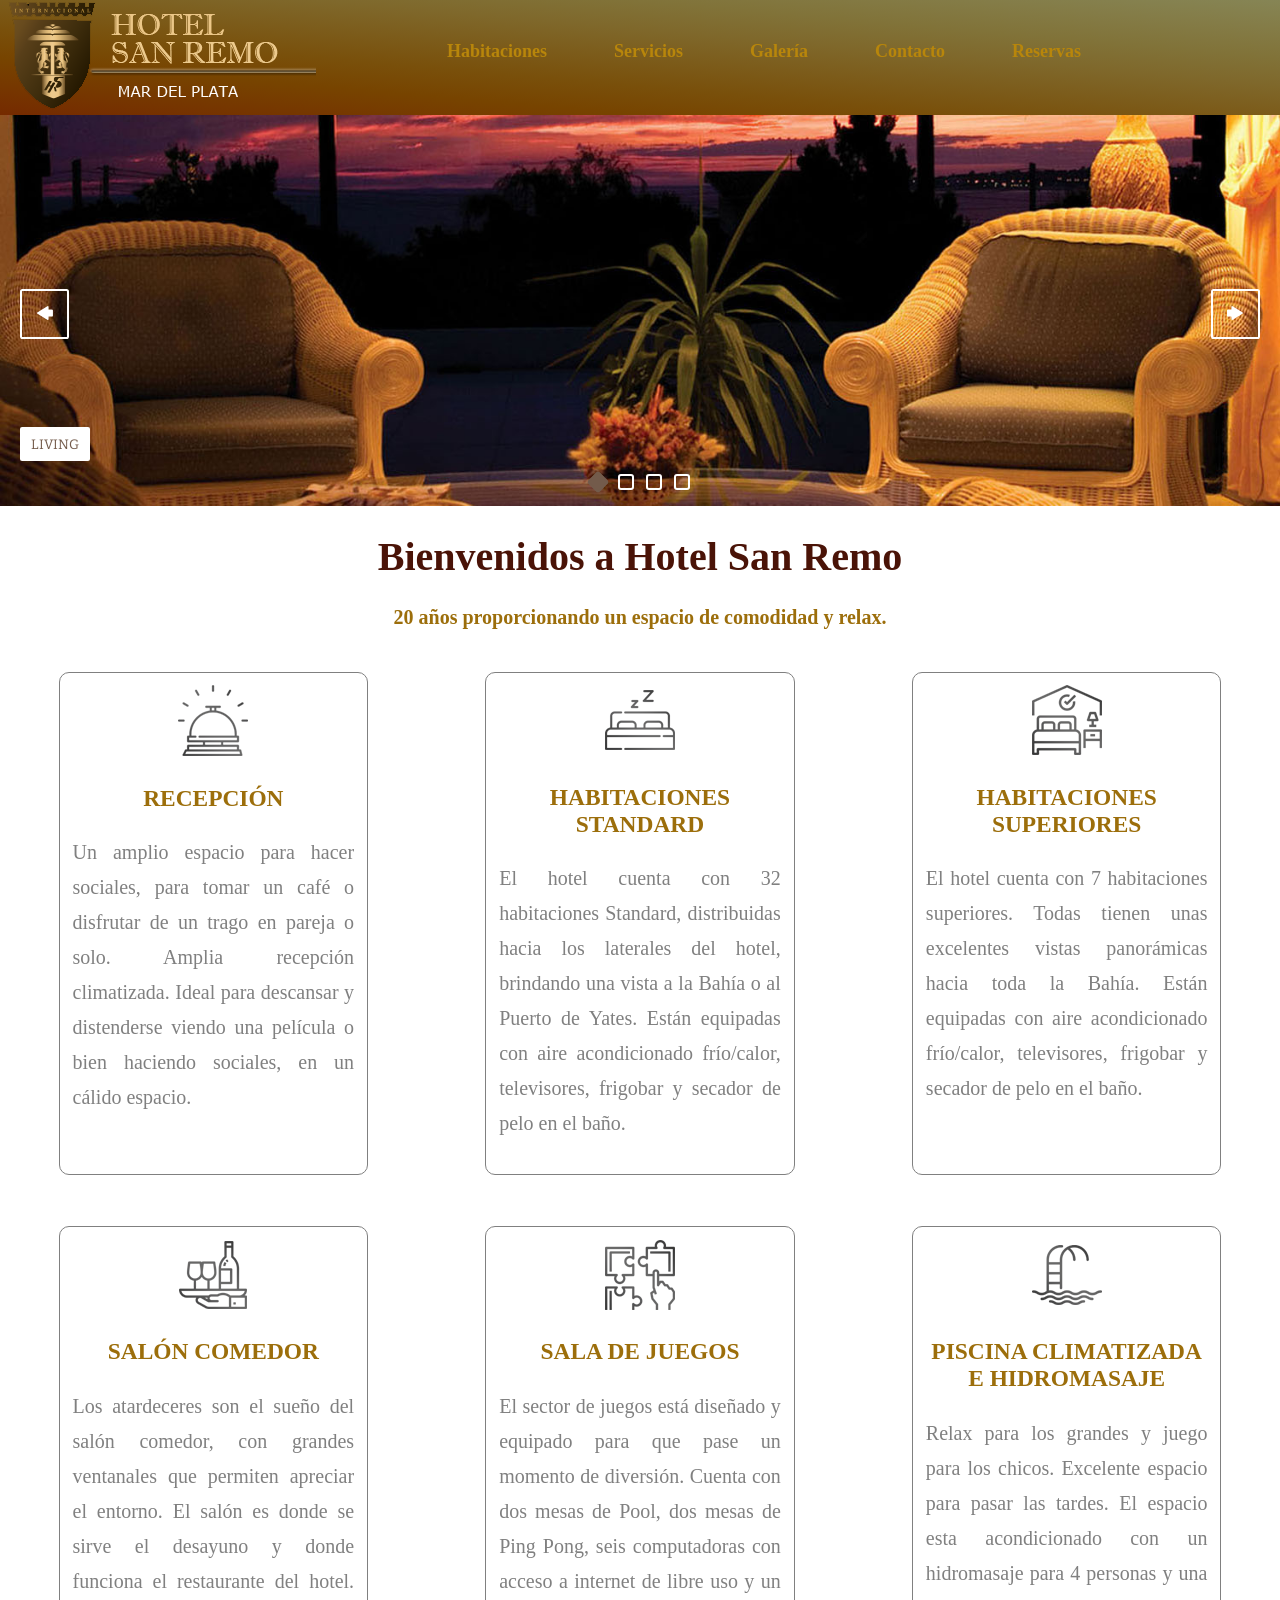
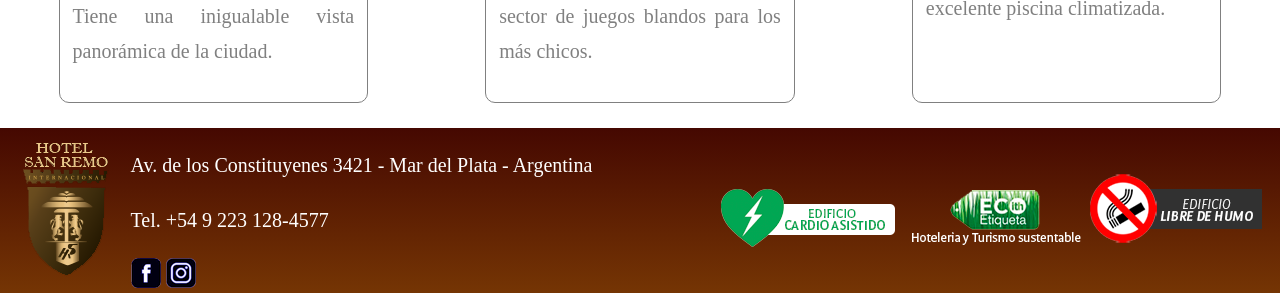
<file: index.html>
<!DOCTYPE html>
<html>
 <head>
  <title>Hotel San Remo</title>
  <meta charset="utf-8">
  <meta name="viewport" content="user-scalable=no, width=device-width, initial-scale=1">
  <!-- Start WOWSlider.com HEAD section -->
<link rel="stylesheet" type="text/css" href="engine1/style.css" />
<script type="text/javascript" src="engine1/jquery.js"></script>
<!-- End WOWSlider.com HEAD section -->

   <link rel="icon" type="image/png" href="./imagenes/logo_fav.png">
  <link href="estilos.css" rel="stylesheet" type="text/css">
 </head>
 <body>
     <header>
	<div class="logo">
	  <a href="index.html">
	  <img src="imagenes/logo.png" alt="Logo"></a>
	</div>
      <nav>
	    <a href="habs.html" title="Inicio">Habitaciones</a>
		<a href="#" title="Servicios">Servicios</a>	
		<a href="galeria.html" title="galeria">Galería</a>
		<a href="#" title="Contacto">Contacto</a>
		<a href="#" title="Contacto">Reservas</a>
	   </nav>
	 </header>
	 <main>
	     
		 <!-- Start WOWSlider.com BODY section -->
<div id="wowslider-container1">
<div class="ws_images"><ul>
		<li><img src="data1/images/3.jpg" alt="Living" title="Living" id="wows1_0"/></li>
		<li><img src="data1/images/1.jpg" alt="Atardecer " title="Atardecer " id="wows1_1"/></li>
		<li><a href="http://wowslider.net"><img src="data1/images/2.jpg" alt="html slideshow" title="Surf" id="wows1_2"/></a></li>
		<li><img src="data1/images/4.jpg" alt="Playa " title="Playa " id="wows1_3"/></li>
	</ul></div>
	<div class="ws_bullets"><div>
		<a href="#" title="Living"><span><img src="data1/tooltips/3.jpg" alt="Living"/>1</span></a>
		<a href="#" title="Atardecer "><span><img src="data1/tooltips/1.jpg" alt="Atardecer "/>2</span></a>
		<a href="#" title="Surf"><span><img src="data1/tooltips/2.jpg" alt="Surf"/>3</span></a>
		<a href="#" title="Playa "><span><img src="data1/tooltips/4.jpg" alt="Playa "/>4</span></a>
	</div></div><div class="ws_script" style="position:absolute;left:-99%"><a href="http://wowslider.net">css slideshow</a> by WOWSlider.com v9.0</div>
<div class="ws_shadow"></div>
</div>	
<script type="text/javascript" src="engine1/wowslider.js"></script>
<script type="text/javascript" src="engine1/script.js"></script>
<!-- End WOWSlider.com BODY section -->

		 
		<h1>Bienvenidos a Hotel San Remo</h1>
			<h2>20 años proporcionando un espacio de comodidad y relax.</h2>
		<div class="father">
		<div class="recepcion">
			<img src="imagenes/iconos/recepcion.png" alt="Recepcion">
		<h3>RECEPCIÓN</h3>
			<p>Un amplio espacio para hacer sociales, para tomar un café o disfrutar de un trago en pareja o solo. Amplia recepción climatizada. Ideal para descansar y distenderse viendo una película o bien haciendo sociales, en un cálido espacio.</p>
	     </div>
		 <div class="standard">
		 <img src="imagenes/iconos/hab_std.png" alt="Standard">
		 <h3>HABITACIONES STANDARD</h3>
			<p>El hotel cuenta con 32 habitaciones Standard, distribuidas hacia los laterales del hotel, brindando una vista a la Bahía o al Puerto de Yates. 	Están equipadas con aire acondicionado frío/calor, televisores, frigobar y secador de pelo en el baño.</p>
	     </div>
		 <div class="habitacion2">
		 <img src="imagenes/iconos/hab_sup.png" alt="Superior">
		 <h3>HABITACIONES SUPERIORES</h3>
			<p>El hotel cuenta con 7 habitaciones superiores. Todas tienen unas excelentes vistas panorámicas hacia toda la Bahía. Están equipadas con aire acondicionado frío/calor, televisores, frigobar y secador de pelo en el baño.</p>
		</div>
		<div class="salon">
		<img src="imagenes/iconos/salon.png" alt="Salon">
		 <h3>SALÓN COMEDOR</h3>
			<p>Los atardeceres son el sueño del salón comedor, con grandes ventanales que permiten apreciar el entorno. El salón es donde se sirve el desayuno y donde funciona el restaurante del hotel. Tiene una inigualable vista panorámica de la ciudad.</p>
		</div>
		<div class="sala">
		<img src="imagenes/iconos/juegos.png" alt="Sala">
		 <h3>SALA DE JUEGOS</h3>
			<p>El sector de juegos está diseñado y equipado para que pase un momento de diversión. Cuenta con dos mesas de Pool, dos mesas de Ping Pong, seis computadoras con acceso a internet de libre uso y un sector de juegos blandos para los más chicos.</p>
		</div>
		<div class="piscina">
		<img src="imagenes/iconos/piscina.png" alt="Piscina">
		 <h3>PISCINA CLIMATIZADA E HIDROMASAJE</h3>
			<p>Relax para los grandes y juego para los chicos. Excelente espacio para pasar las tardes. El espacio esta acondicionado con un hidromasaje para 4 personas y una excelente piscina climatizada.</p>
       </div>
	   </div>
     </main>
     <footer>
	 <div class="logo">
	   <img src="imagenes/logo_footer.png" alt="Logo">
	 </div>
	 <div class="contacto">
	   <p>Av. de los Constituyenes 3421 - Mar del Plata - Argentina</p>
       <p>Tel. +54 9 223 128-4577</p>
        <img src="imagenes/iconos/facebook.png" alt="Facebook">
		<img src="imagenes/iconos/instagram.png" alt="Instagram">
	</div>
	<div class="img">
	    <img src="imagenes/iconos/cardio.png" alt="Cardio">
		<img src="imagenes/iconos/eco.png" alt="Eco">
        <img src="imagenes/iconos/libre.png" alt="Libre">
	</div>
	 </footer>
 </body>
 </html>
</file>
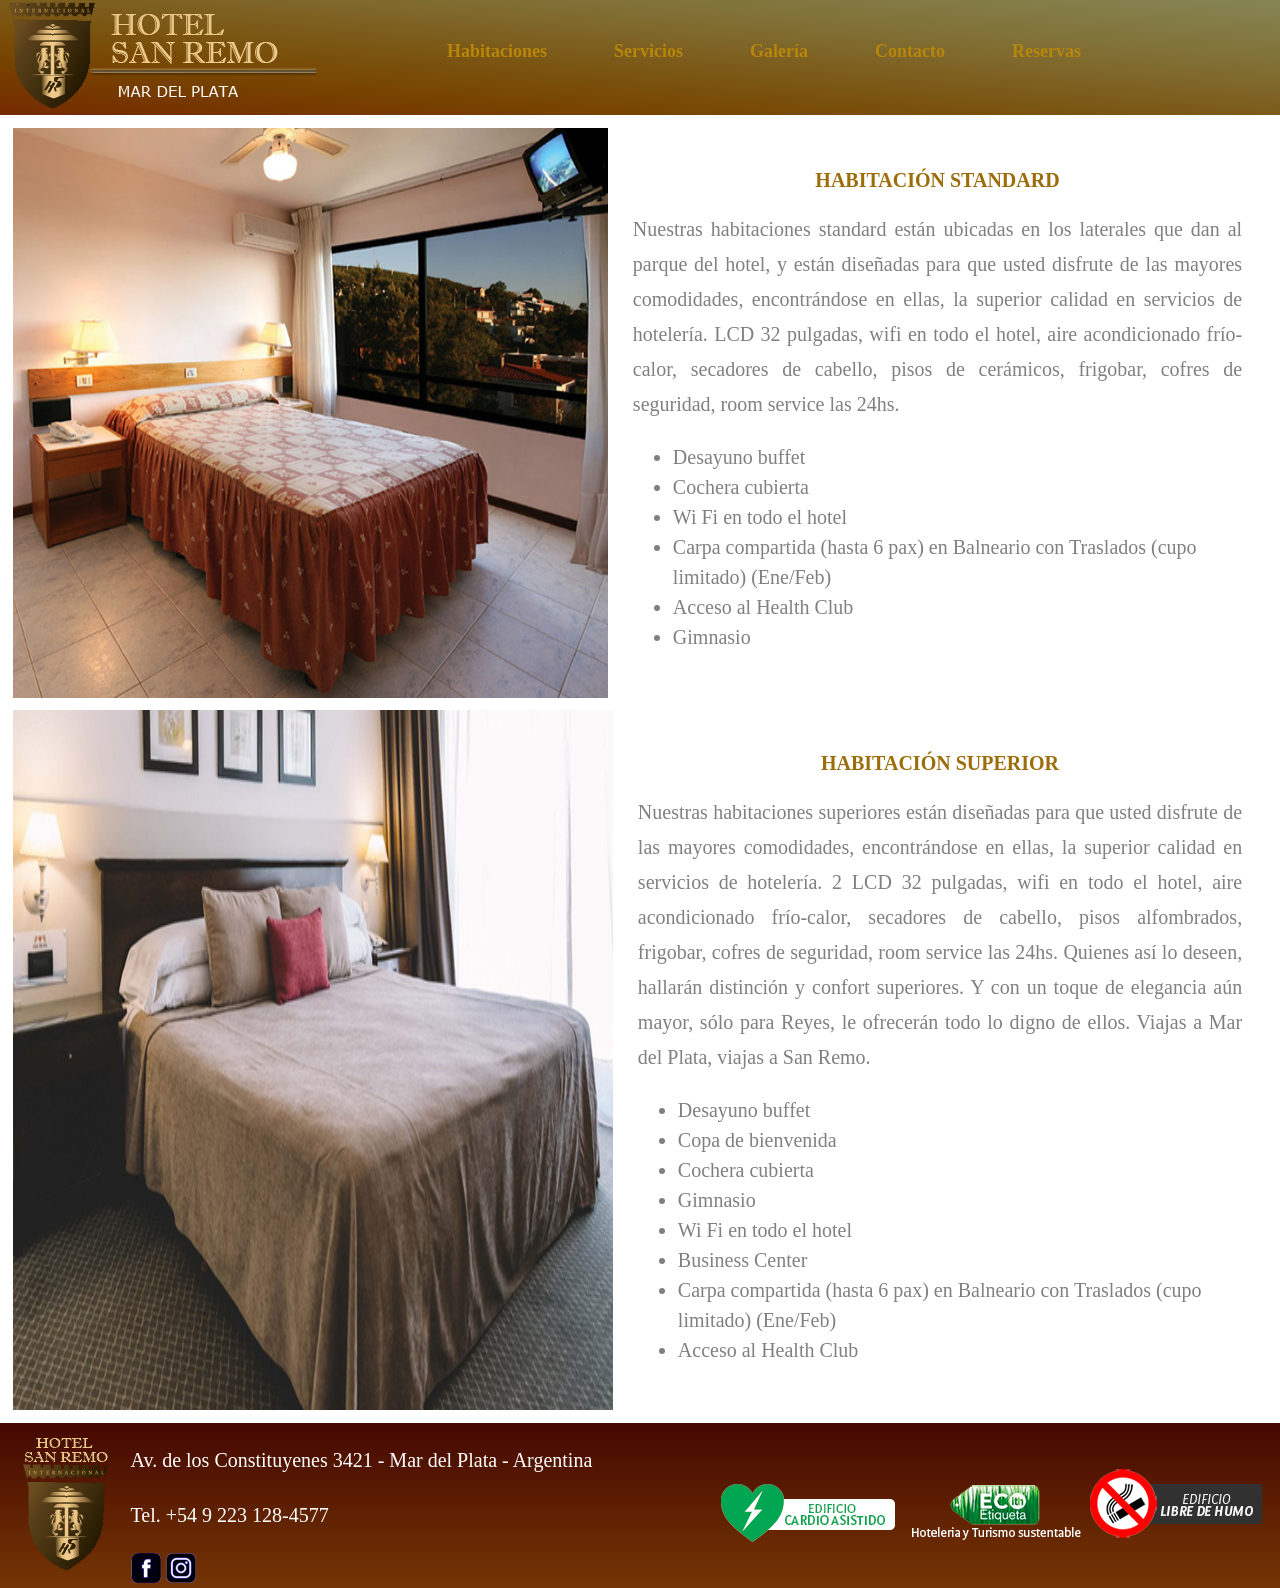
<file: habs.html>
<!DOCTYPE html>
<html>
 <head>
  <title>Hotel San Remo</title>
  <meta charset="utf-8">
  <meta name="viewport" content="user-scalable=no, width=device-width, initial-scale=1">
  <link href="estilos.css" rel="stylesheet" type="text/css">
    <link rel="icon" type="image/png" href="./imagenes/logo_fav.png">
 </head>
 <body>
     <header>
	<div class="logo">
	<a href="index.html">
	  <img src="imagenes/logo.png" alt="Logo"></a>
	</div>

      <nav>
	    <a href="habs.html" title="Inicio">Habitaciones</a>
		<a href="#" title="Servicios">Servicios</a>
		<a href="galeria.html" title="galeria">Galería</a>
		<a href="#" title="Contacto">Contacto</a>
		<a href="#" title="Contacto">Reservas</a>
	   </nav>
	 </header>
	 <main>
	
	<div class="standard2">
	  <img src="imagenes/habitaciones/standard.jpg" alt="standard">
	  <div class="text">
	 <h2>HABITACIÓN STANDARD</h2>
		<p>Nuestras habitaciones standard están ubicadas en los laterales que dan al parque del hotel, y están diseñadas para que usted disfrute de las mayores comodidades, encontrándose en ellas, la superior calidad en servicios de hotelería. 
     LCD 32 pulgadas, wifi en todo el hotel, aire acondicionado frío-calor, secadores de cabello, pisos de cerámicos, frigobar, cofres de seguridad, 
     room service las 24hs.</p>
   <ul>
	<li>Desayuno buffet</li>
	<li>Cochera cubierta</li>
	<li>Wi Fi en todo el hotel</li>
	<li>Carpa compartida (hasta 6 pax) en Balneario con Traslados (cupo limitado) (Ene/Feb)</li>
	<li>Acceso al Health Club</li> 
	<li>Gimnasio</li>
   </ul>
		</div>
	</div>
	 
	 <div class="superior">
	  <img src="imagenes/habitaciones/superior.jpg" alt="superior">
	  <div class="text1">
	<h2>HABITACIÓN SUPERIOR</h2>
		<p>Nuestras habitaciones superiores están diseñadas para que usted disfrute de las mayores comodidades, encontrándose en ellas, la superior calidad en servicios de hotelería. 2 LCD 32 pulgadas, wifi en todo el hotel, aire acondicionado frío-calor, secadores de cabello, pisos alfombrados, frigobar, cofres de seguridad, room service las 24hs. Quienes así lo deseen, hallarán distinción y confort superiores. Y con un toque de elegancia aún mayor, sólo para Reyes, le ofrecerán todo lo digno de ellos. Viajas a Mar del Plata, viajas a San Remo.</p>
		<ul>
			<li>Desayuno buffet</li>
			<li>Copa de bienvenida</li>
			<li>Cochera cubierta</li>
			<li>Gimnasio</li>
			<li>Wi Fi en todo el hotel</li>
			<li>Business Center</li>
			<li>Carpa compartida (hasta 6 pax) en Balneario con Traslados (cupo limitado) (Ene/Feb)</li>
			<li>Acceso al Health Club</li> 
		</ul>
		</div>
	  </div>
	 </main>
	 
	 <footer>
	 <div class="logo">
	   <img src="imagenes/logo_footer.png" alt="Logo">
	 </div>
	 <div class="contacto">
	   <p>Av. de los Constituyenes 3421 - Mar del Plata - Argentina</p>
       <p>Tel. +54 9 223 128-4577</p>
        <img src="imagenes/iconos/facebook.png" alt="Facebook">
		<img src="imagenes/iconos/instagram.png" alt="Instagram">
	</div>
	<div class="img">
	    <img src="imagenes/iconos/cardio.png" alt="Cardio">
		<img src="imagenes/iconos/eco.png" alt="Eco">
        <img src="imagenes/iconos/libre.png" alt="Libre">
	</div>
	 </footer>
</body>
</html>
</file>
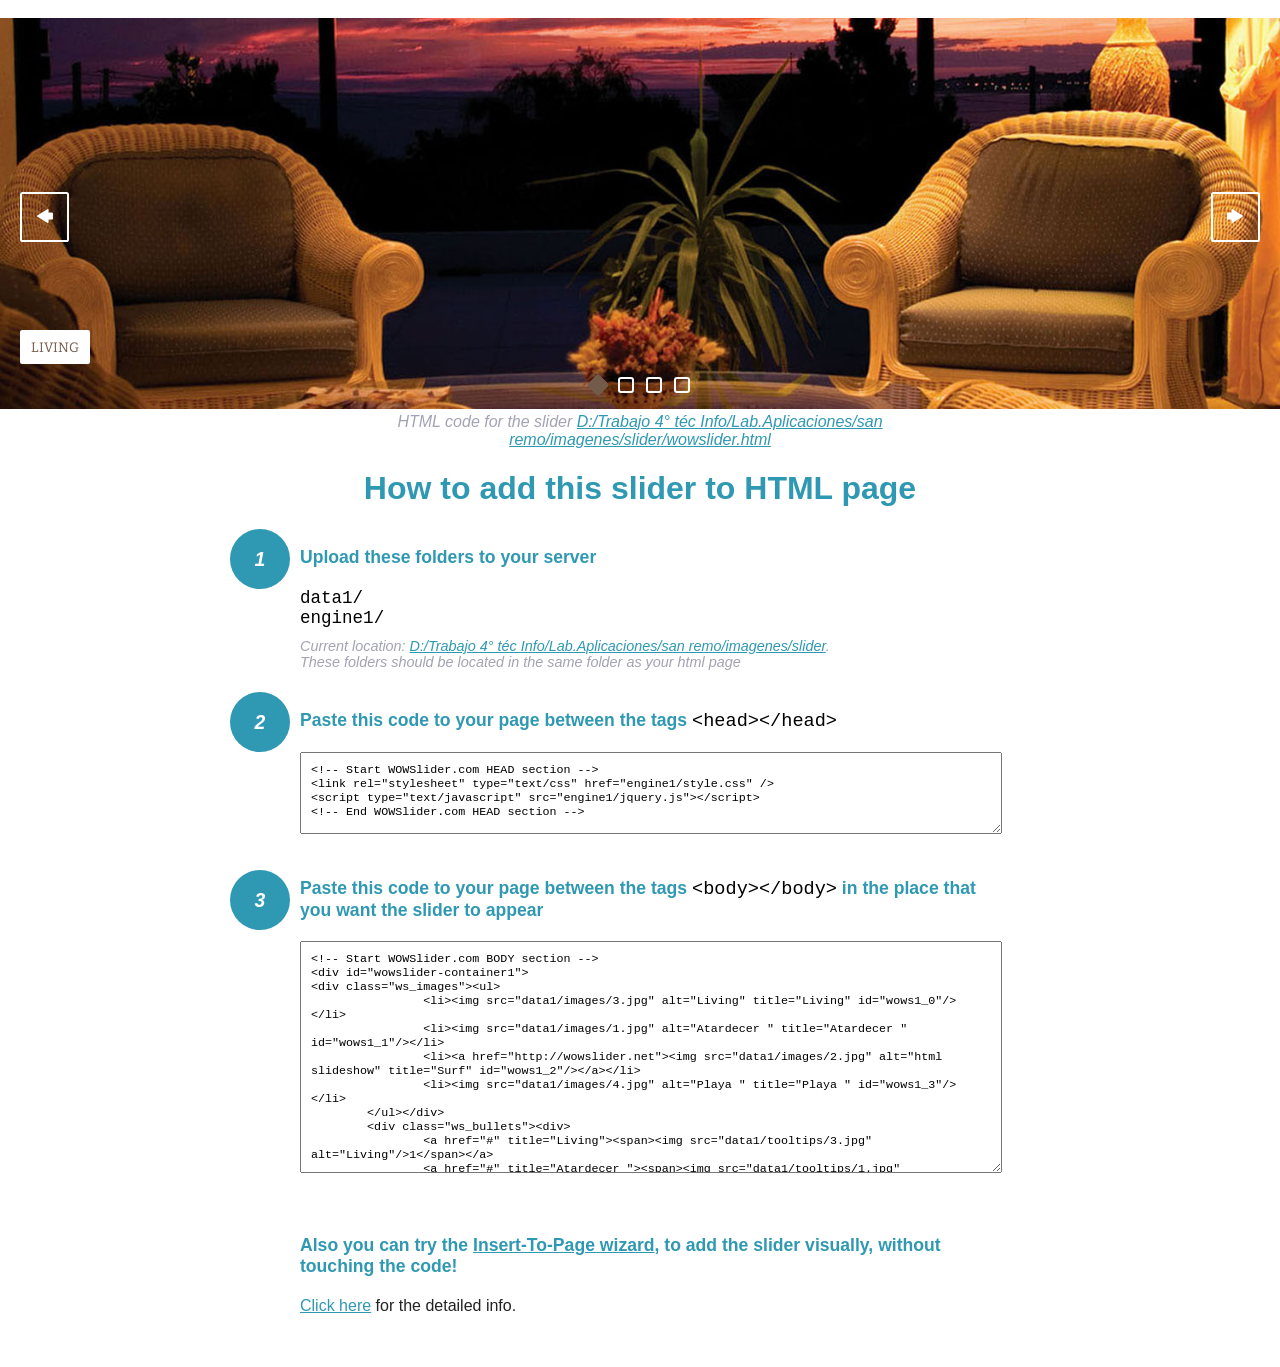
<file: imagenes/slider/wowslider-howto.html>
<!DOCTYPE html>
<html>
<head>
	<title>WOWSlider</title>
	<meta http-equiv="content-type" content="text/html; charset=utf-8" />
	<meta name="description" content="WOWSlider" />
	
	<!-- Start WOWSlider.com HEAD section --> <!-- add to the <head> of your page -->
	<link rel="stylesheet" type="text/css" href="engine1/style.css" />
	<script type="text/javascript" src="engine1/jquery.js"></script>
	<!-- End WOWSlider.com HEAD section -->


<style>
.instuction {
	font-family: sans-serif, Arial;
	display: block;
	margin: 0 auto;
	max-width: 820px;
	width: 100%;
	padding: 0 70px;
	color: #222;
	-webkit-box-sizing: border-box;
	-moz-box-sizing: border-box;
	box-sizing: border-box;
}
.instuction h1 img {
	max-width: 170px;
	vertical-align: middle;
	margin-bottom: 10px;
}
.instuction h1 {
	color: #2F98B3;
	text-align: center;
}
.instuction h2 {
	position: relative;
	font-size: 1.1em;
	color: #2F98B3;
	margin-bottom: 20px;
	margin-top: 40px;
}
.instuction h2 span.num {
	position: absolute;
	left: -70px;
	top: -18px;
	display: inline-block;
	vertical-align: middle;
	font-style: italic;
	font-size: 1.1em;
	width: 60px;
	height: 60px;
	line-height: 60px;
	text-align: center;
	background: #2F98B3;
	color: #fff;
	border-radius: 50%;
}
.instuction .mono {
	color: #000;
	font-family: monospace;
	font-size: 1.3em;
	font-weight: normal;
}
.instuction li.mono {
	font-size: 1.5em;
}

.instuction ul {
	font-size: 0.9em;
	margin-top: 0;
	padding-left: 0;
	list-style: none;
}
.instuction .note {
	color: #A3A3B2;
	font-style: italic;
	padding-top: 10px;
}
.instuction p.note {
	text-align: center;
	padding-top: 0;
	margin-top: 4px;
}
.instuction textarea {
	font-size: 0.9em;
	min-height: 60px;
	padding: 10px;
	margin: 0;
	overflow: auto;
	max-width: 100%;
	width: 100%;
}
.instuction a,
.instuction a:visited {
	color: #2F98B3;
}
</style>


</head>
<body style="margin:auto">

<br>

<!-- Start WOWSlider.com BODY section --> <!-- add to the <body> of your page -->
<div id="wowslider-container1">
<div class="ws_images"><ul>
		<li><img src="data1/images/3.jpg" alt="Living" title="Living" id="wows1_0"/></li>
		<li><img src="data1/images/1.jpg" alt="Atardecer " title="Atardecer " id="wows1_1"/></li>
		<li><a href="http://wowslider.net"><img src="data1/images/2.jpg" alt="html slideshow" title="Surf" id="wows1_2"/></a></li>
		<li><img src="data1/images/4.jpg" alt="Playa " title="Playa " id="wows1_3"/></li>
	</ul></div>
	<div class="ws_bullets"><div>
		<a href="#" title="Living"><span><img src="data1/tooltips/3.jpg" alt="Living"/>1</span></a>
		<a href="#" title="Atardecer "><span><img src="data1/tooltips/1.jpg" alt="Atardecer "/>2</span></a>
		<a href="#" title="Surf"><span><img src="data1/tooltips/2.jpg" alt="Surf"/>3</span></a>
		<a href="#" title="Playa "><span><img src="data1/tooltips/4.jpg" alt="Playa "/>4</span></a>
	</div></div><div class="ws_script" style="position:absolute;left:-99%"><a href="http://wowslider.net">css slideshow</a> by WOWSlider.com v9.0</div>
<div class="ws_shadow"></div>
</div>	
<script type="text/javascript" src="engine1/wowslider.js"></script>
<script type="text/javascript" src="engine1/script.js"></script>
<!-- End WOWSlider.com BODY section -->


<div class="instuction">
	<p class="note">HTML code for the slider <a href="file:///D:/Trabajo 4° téc Info/Lab.Aplicaciones/san remo/imagenes/slider/wowslider.html">D:/Trabajo 4° téc Info/Lab.Aplicaciones/san remo/imagenes/slider/wowslider.html</a></p>

	<h1>
		How to add this slider to HTML page
	</h1>

	<h2><span class="num">1</span> Upload these folders to your server</h2>
	<ul>
		<li class="mono">data1/</li>
		<li class="mono">engine1/</li>
		<li class="note">Current location: <a href="file:///D:/Trabajo 4° téc Info/Lab.Aplicaciones/san remo/imagenes/slider">D:/Trabajo 4° téc Info/Lab.Aplicaciones/san remo/imagenes/slider</a>. <br>These folders should be located in the same folder as your html page</li>
	</ul>

	<h2><span class="num">2</span> Paste this code to your page between the tags <span class="mono">&lt;head&gt;&lt;/head&gt;</span></h2>
	<textarea onclick="this.select()">&lt;!-- Start WOWSlider.com HEAD section --&gt;
&lt;link rel=&quot;stylesheet&quot; type=&quot;text/css&quot; href=&quot;engine1/style.css&quot; /&gt;
&lt;script type=&quot;text/javascript&quot; src=&quot;engine1/jquery.js&quot;&gt;&lt;/script&gt;
&lt;!-- End WOWSlider.com HEAD section --&gt;</textarea>


	<h2><span class="num" style="top: -8px;">3</span> Paste this code to your page between the tags <span class="mono">&lt;body&gt;&lt;/body&gt;</span> in the place that you want the slider to appear</h2>
	<textarea onclick="this.select()" rows="15">&lt;!-- Start WOWSlider.com BODY section --&gt;
&lt;div id=&quot;wowslider-container1&quot;&gt;
&lt;div class=&quot;ws_images&quot;&gt;&lt;ul&gt;
		&lt;li&gt;&lt;img src=&quot;data1/images/3.jpg&quot; alt=&quot;Living&quot; title=&quot;Living&quot; id=&quot;wows1_0&quot;/&gt;&lt;/li&gt;
		&lt;li&gt;&lt;img src=&quot;data1/images/1.jpg&quot; alt=&quot;Atardecer &quot; title=&quot;Atardecer &quot; id=&quot;wows1_1&quot;/&gt;&lt;/li&gt;
		&lt;li&gt;&lt;a href=&quot;http://wowslider.net&quot;&gt;&lt;img src=&quot;data1/images/2.jpg&quot; alt=&quot;html slideshow&quot; title=&quot;Surf&quot; id=&quot;wows1_2&quot;/&gt;&lt;/a&gt;&lt;/li&gt;
		&lt;li&gt;&lt;img src=&quot;data1/images/4.jpg&quot; alt=&quot;Playa &quot; title=&quot;Playa &quot; id=&quot;wows1_3&quot;/&gt;&lt;/li&gt;
	&lt;/ul&gt;&lt;/div&gt;
	&lt;div class=&quot;ws_bullets&quot;&gt;&lt;div&gt;
		&lt;a href=&quot;#&quot; title=&quot;Living&quot;&gt;&lt;span&gt;&lt;img src=&quot;data1/tooltips/3.jpg&quot; alt=&quot;Living&quot;/&gt;1&lt;/span&gt;&lt;/a&gt;
		&lt;a href=&quot;#&quot; title=&quot;Atardecer &quot;&gt;&lt;span&gt;&lt;img src=&quot;data1/tooltips/1.jpg&quot; alt=&quot;Atardecer &quot;/&gt;2&lt;/span&gt;&lt;/a&gt;
		&lt;a href=&quot;#&quot; title=&quot;Surf&quot;&gt;&lt;span&gt;&lt;img src=&quot;data1/tooltips/2.jpg&quot; alt=&quot;Surf&quot;/&gt;3&lt;/span&gt;&lt;/a&gt;
		&lt;a href=&quot;#&quot; title=&quot;Playa &quot;&gt;&lt;span&gt;&lt;img src=&quot;data1/tooltips/4.jpg&quot; alt=&quot;Playa &quot;/&gt;4&lt;/span&gt;&lt;/a&gt;
	&lt;/div&gt;&lt;/div&gt;&lt;div class=&quot;ws_script&quot; style=&quot;position:absolute;left:-99%&quot;&gt;&lt;a href=&quot;http://wowslider.net&quot;&gt;css slideshow&lt;/a&gt; by WOWSlider.com v9.0&lt;/div&gt;
&lt;div class=&quot;ws_shadow&quot;&gt;&lt;/div&gt;
&lt;/div&gt;	
&lt;script type=&quot;text/javascript&quot; src=&quot;engine1/wowslider.js&quot;&gt;&lt;/script&gt;
&lt;script type=&quot;text/javascript&quot; src=&quot;engine1/script.js&quot;&gt;&lt;/script&gt;
&lt;!-- End WOWSlider.com BODY section --&gt;</textarea>

<br><br>
<h2>Also you can try the <a href="http://wowslider.com/help/add-wowslider-to-page-2.html" target="_blank">Insert-To-Page wizard</a>, to add the slider visually, without touching the code!</h2>
<p>
	<a href="http://wowslider.com/help/add-wowslider-to-page-2.html" target="_blank">Click here</a> for the detailed info.
</p>
</div>

<br><br>
</body>
</html>
</file>
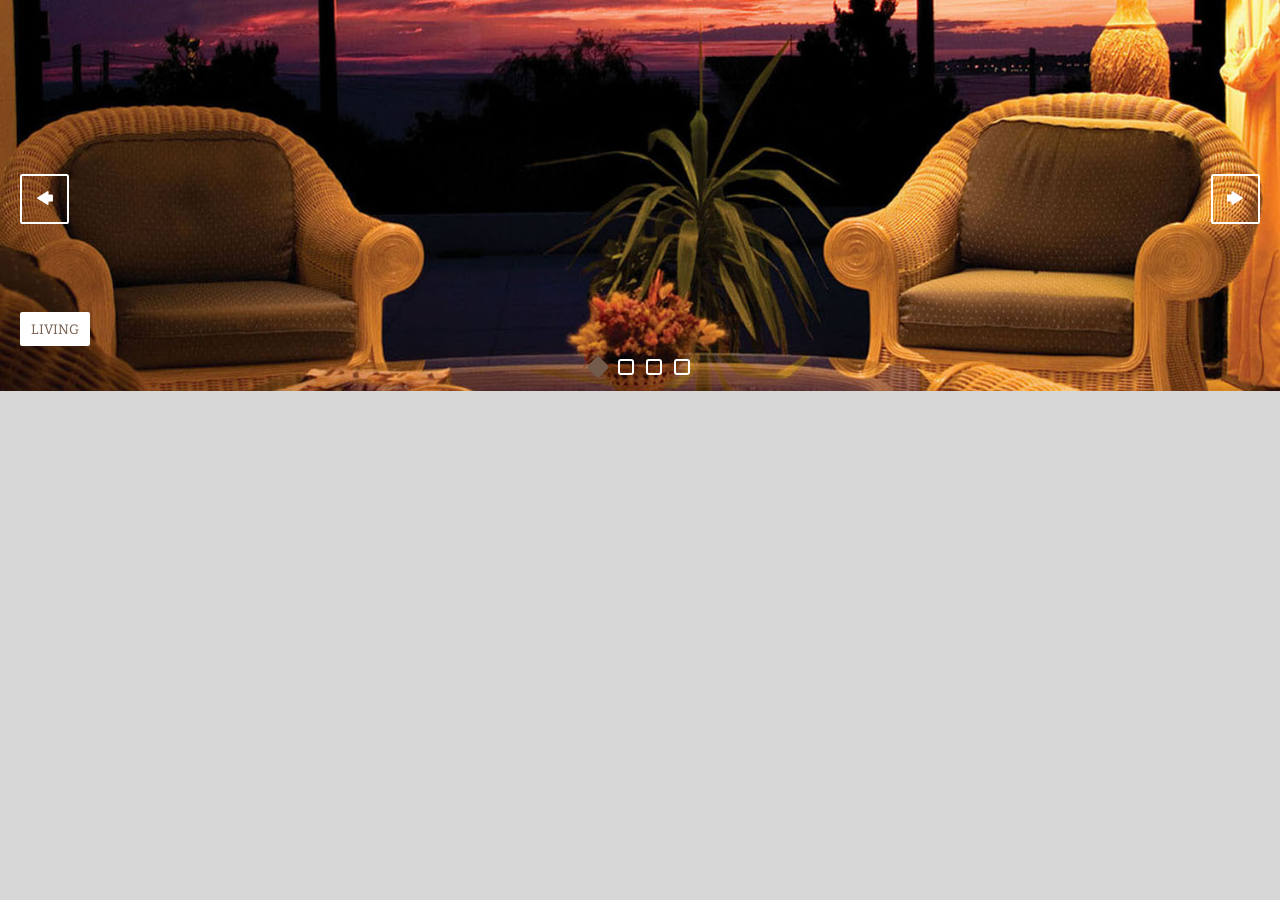
<file: imagenes/slider/wowslider.html>
<!DOCTYPE html>
<html>
<head>
	<title>Slider1</title>
	<meta http-equiv="content-type" content="text/html; charset=utf-8" />
	<meta name="description" content="Made with WOW Slider - Create beautiful, responsive image sliders in a few clicks. Awesome skins and animations. Css slideshow" />
	
	<!-- Start WOWSlider.com HEAD section --> <!-- add to the <head> of your page -->
	<link rel="stylesheet" type="text/css" href="engine1/style.css" />
	<script type="text/javascript" src="engine1/jquery.js"></script>
	<!-- End WOWSlider.com HEAD section -->

</head>
<body style="background-color:#d7d7d7;margin:auto">
	
	<!-- Start WOWSlider.com BODY section --> <!-- add to the <body> of your page -->
	<div id="wowslider-container1">
	<div class="ws_images"><ul>
		<li><img src="data1/images/3.jpg" alt="Living" title="Living" id="wows1_0"/></li>
		<li><img src="data1/images/1.jpg" alt="Atardecer " title="Atardecer " id="wows1_1"/></li>
		<li><a href="http://wowslider.net"><img src="data1/images/2.jpg" alt="html slideshow" title="Surf" id="wows1_2"/></a></li>
		<li><img src="data1/images/4.jpg" alt="Playa " title="Playa " id="wows1_3"/></li>
	</ul></div>
	<div class="ws_bullets"><div>
		<a href="#" title="Living"><span><img src="data1/tooltips/3.jpg" alt="Living"/>1</span></a>
		<a href="#" title="Atardecer "><span><img src="data1/tooltips/1.jpg" alt="Atardecer "/>2</span></a>
		<a href="#" title="Surf"><span><img src="data1/tooltips/2.jpg" alt="Surf"/>3</span></a>
		<a href="#" title="Playa "><span><img src="data1/tooltips/4.jpg" alt="Playa "/>4</span></a>
	</div></div><div class="ws_script" style="position:absolute;left:-99%"><a href="http://wowslider.net">css slideshow</a> by WOWSlider.com v9.0</div>
	<div class="ws_shadow"></div>
	</div>	
	<script type="text/javascript" src="engine1/wowslider.js"></script>
	<script type="text/javascript" src="engine1/script.js"></script>
	<!-- End WOWSlider.com BODY section -->

</body>
</html>
</file>
<file: engine1/style.css>
/*
 *	generated by WOW Slider 9.0
 *	template Rhomb
 */
@import url(https://fonts.googleapis.com/css?family=Bitter);
@font-face {
  font-family: 'ws-ctrl-rhomb';
  src: url('ws-ctrl-rhomb.eot');
  src: url('ws-ctrl-rhomb.eot#iefix') format('embedded-opentype'),
       url('ws-ctrl-rhomb.svg#ws-ctrl-rhomb') format('svg');
  font-weight: normal;
  font-style: normal;
}
@font-face {
  font-family: 'ws-ctrl-rhomb';
  src: url('[data-uri]') format('woff'),
       url('[data-uri]') format('truetype');
}
#wowslider-container1 { 
	display: table;
	zoom: 1; 
	position: relative;
	width: 100%;
	max-height:458px;
	margin:0px auto 0px;
	z-index:90;
	text-align:left; /* reset align=center */
	font-size: 10px;
	text-shadow: none; /* fix some user styles */

	/* reset box-sizing (to boostrap friendly) */
	-webkit-box-sizing: content-box;
	-moz-box-sizing: content-box;
	box-sizing: content-box; 
}
* html #wowslider-container1{ width:1500px }
#wowslider-container1 .ws_images ul{
	position:relative;
	width: 10000%; 
	height:100%;
	left:0;
	list-style:none;
	margin:0;
	padding:0;
	border-spacing:0;
	overflow: visible;
	/*table-layout:fixed;*/
}
#wowslider-container1 .ws_images ul li{
	position: relative;
	width:1%;
	height:100%;
	line-height:0; /*opera*/
	overflow: hidden;
	float:left;
	/*font-size:0;*/
	padding:0 0 0 0 !important;
	margin:0 0 0 0 !important;
}

#wowslider-container1 .ws_images{
	position: relative;
	left:0;
	top:0;
	height:100%;
	max-height:458px;
	vertical-align: top;
	border:none;
	overflow: hidden;
}
#wowslider-container1 .ws_images ul a{
	width:100%;
	height:100%;
	max-height:458px;
	display:block;
	color:transparent;
}
#wowslider-container1 img{
	max-width: none !important;
}
#wowslider-container1 .ws_images .ws_list img,
#wowslider-container1 .ws_images > div > img{
	width:100%;
	border:none 0;
	max-width: none;
	padding:0;
	margin:0;
}
#wowslider-container1 .ws_images > div > img {
	max-height:458px;
}

#wowslider-container1 .ws_images iframe {
	position: absolute;
	z-index: -1;
}

#wowslider-container1 .ws-title > div {
	display: inline-block !important;
}

#wowslider-container1 a{ 
	text-decoration: none; 
	outline: none; 
	border: none; 
}

#wowslider-container1  .ws_bullets { 
	float: left;
	position:absolute;
	z-index:70;
}
#wowslider-container1  .ws_bullets div{
	position:relative;
	float:left;
	font-size: 0px;
}
/* compatibility with Joomla styles */
#wowslider-container1  .ws_bullets a {
	line-height: 0;
}

#wowslider-container1  .ws_script{
	display:none;
}
#wowslider-container1 sound, 
#wowslider-container1 object{
	position:absolute;
}

/* prevent some of users reset styles */
#wowslider-container1 .ws_effect {
	position: static;
	width: 100%;
	height: 100%;
}

#wowslider-container1 .ws_photoItem {
	border: 2em solid #fff;
	margin-left: -2em;
	margin-top: -2em;
}
#wowslider-container1 .ws_cube_side {
	background: #A6A5A9;
}


#wowslider-container1.ws_gestures {
	cursor: -webkit-grab;
	cursor: -moz-grab;
	cursor: url("[data-uri]"), move;
}
#wowslider-container1.ws_gestures.ws_grabbing {
	cursor: -webkit-grabbing;
	cursor: -moz-grabbing;
	cursor: url("[data-uri]"), move;
}

/* hide controls when video start play */
#wowslider-container1.ws_video_playing .ws_bullets,
#wowslider-container1.ws_video_playing .ws_fullscreen,
#wowslider-container1.ws_video_playing .ws_next,
#wowslider-container1.ws_video_playing .ws_prev {
	display: none;
}


/* youtube/vimeo buttons */
#wowslider-container1 .ws_video_btn {
	position: absolute;
	display: none;
	cursor: pointer;
	top: 0;
	left: 0;
	width: 100%;
	height: 100%;
	z-index: 55;
}
#wowslider-container1 .ws_video_btn.ws_youtube,
#wowslider-container1 .ws_video_btn.ws_vimeo {
	display: block;
}
#wowslider-container1 .ws_video_btn div {
	position: absolute;
	background-image: url(./playvideo.png);
	background-size: 200%;
	top: 50%;
	left: 50%;
	width: 7em;
	height: 5em;
	margin-left: -3.5em;
	margin-top: -2.5em;
}
#wowslider-container1 .ws_video_btn.ws_youtube div {
	background-position: 0 0;
}
#wowslider-container1 .ws_video_btn.ws_youtube:hover div {
	background-position: 100% 0;
}
#wowslider-container1 .ws_video_btn.ws_vimeo div {
	background-position: 0 100%;
}
#wowslider-container1 .ws_video_btn.ws_vimeo:hover div {
	background-position: 100% 100%;
}

#wowslider-container1 .ws_playpause.ws_hide {
	display: none !important;
}
/* bullets */
#wowslider-container1  .ws_bullets { 
	padding: 0px; 
}
#wowslider-container1 .ws_bullets a { 
	position:relative;
	display: inline-block;
	width: 0;
	margin: 3px 6px;
	padding: 8px;
} 
#wowslider-container1 .ws_bullets a > span {
	position:absolute;
	display: block;
	top:0;
	right: 0;
	height:100%;
	width:100%;
	border-radius: 3px;
	box-shadow: inset 0 0 0 2px #fff;

	-webkit-transition: background 200ms ease-in-out, -webkit-transform 200ms ease-in-out, box-shadow 200ms ease-in-out;
	transition: background 200ms ease-in-out, transform 200ms ease-in-out, -webkit-transform 200ms ease-in-out, box-shadow 200ms ease-in-out;
}

#wowslider-container1 .ws_bullets a.ws_overbull > span,
#wowslider-container1 .ws_bullets a.ws_selbull > span {
	-webkit-transform: rotate(45deg);
	transform: rotate(45deg);
	background: #735b4b;
	box-shadow: inset 0 0 0 2px #735b4b;
}




/* play/pause, arrows */
#wowslider-container1 a.ws_next,
#wowslider-container1 a.ws_prev,
#wowslider-container1 .ws_playpause {
	position:absolute;
	font: 2em "ws-ctrl-rhomb";
	width: 2.9em;
	height: 2.9em;
	top:50%;
	border-radius: 0.15em;
	
	margin-top: -1.25em;
	color: #ffffff;
	z-index: 100;

	box-shadow: inset 0 0 0 2px #fff;

	-webkit-transition: background 200ms ease-in-out, -webkit-transform 200ms ease-in-out, box-shadow 200ms ease-in-out;
	transition: background 200ms ease-in-out, transform 200ms ease-in-out, -webkit-transform 200ms ease-in-out, box-shadow 200ms ease-in-out;
}
#wowslider-container1 a.ws_next {
	right: 20px;
}
#wowslider-container1 a.ws_prev {
	left: 20px;
}
#wowslider-container1 .ws_playpause {
	left:50%;
	margin-left:-1.25em;
}

#wowslider-container1 a.ws_next:hover,
#wowslider-container1 a.ws_prev:hover,
#wowslider-container1 .ws_playpause:hover {
	background: #735b4b;
	box-shadow: inset 0 0 0 2px #735b4b;

	-webkit-transform: rotate(45deg);
	transform: rotate(45deg);
}


#wowslider-container1 a.ws_next > span,
#wowslider-container1 a.ws_prev > span,
#wowslider-container1 .ws_playpause > span {
	display: block;
	-webkit-transition: -webkit-transform 200ms ease-in-out;
	transition: transform 200ms ease-in-out, -webkit-transform 200ms ease-in-out;
}
#wowslider-container1 a.ws_next:hover > span,
#wowslider-container1 a.ws_prev:hover > span,
#wowslider-container1 .ws_playpause:hover > span {
	-webkit-transform: rotate(-45deg);
	transform: rotate(-45deg);
}

#wowslider-container1 a.ws_next > span:before,
#wowslider-container1 a.ws_prev > span:before,
#wowslider-container1 .ws_playpause > span:before {
	display: block;
	text-align: center;
	line-height: 2.9em;
	line-height: 3.2em\9; /* ie9 hack */
	height:100%;
}
/* IE10+ hacks */
_:-ms-input-placeholder, :root #wowslider-container1 a.ws_next > span:before {line-height: 3.2em;}
_:-ms-input-placeholder, :root #wowslider-container1 a.ws_prev > span:before {line-height: 3.2em;}
_:-ms-input-placeholder, :root #wowslider-container1 a.ws_playpause > span:before {line-height: 3.2em;}

#wowslider-container1 .ws_play > span:before {
	content:"\e800";
}
#wowslider-container1 .ws_pause > span:before {
	content:"\e801";
}
#wowslider-container1 a.ws_next > span:before {
	content:'\e803';
}
#wowslider-container1 a.ws_prev > span:before {
	content:'\e802';
}/* bottom center */
#wowslider-container1  .ws_bullets {
	bottom:1.5em;
	left:50%;
}
#wowslider-container1  .ws_bullets div{
	left:-50%;
}#wowslider-container1 .ws-title{
	font: 0.8em 'Bitter', serif;
	position: absolute;
	left: 20px;
	margin-right:10em;
	z-index: 50;
	bottom: 45px;
	top: auto;
	opacity: 1;
}
#wowslider-container1 .ws-title div,#wowslider-container1 .ws-title span{
	display:inline-block;
	padding: 0.6em 0.8em;
}
#wowslider-container1 .ws-title div{
	display:block;
	margin-top:0.5em;
	font-size: 1.3em;
	background-color: #735b4b;
	color: #fff;
	border-radius: 0.18em;
}
#wowslider-container1 .ws-title span{
	text-transform: uppercase;	
	border-radius: 0.15em;
	font-size: 2em;
	background-color: #fff;
	color: #735b4b;
}#wowslider-container1 .ws_images > ul{
	animation: wsBasic 16s infinite;
	-moz-animation: wsBasic 16s infinite;
	-webkit-animation: wsBasic 16s infinite;
}
@keyframes wsBasic{0%{left:-0%} 12.5%{left:-0%} 25%{left:-100%} 37.5%{left:-100%} 50%{left:-200%} 62.5%{left:-200%} 75%{left:-300%} 87.5%{left:-300%} }
@-moz-keyframes wsBasic{0%{left:-0%} 12.5%{left:-0%} 25%{left:-100%} 37.5%{left:-100%} 50%{left:-200%} 62.5%{left:-200%} 75%{left:-300%} 87.5%{left:-300%} }
@-webkit-keyframes wsBasic{0%{left:-0%} 12.5%{left:-0%} 25%{left:-100%} 37.5%{left:-100%} 50%{left:-200%} 62.5%{left:-200%} 75%{left:-300%} 87.5%{left:-300%} }

#wowslider-container1 .ws_bullets  a img{
	position:absolute;
	display:block;
	text-indent:0;
	bottom:15px;
	left:-79px;
	visibility:hidden;
	max-width:none;
    border: 2px solid #fff;
}
#wowslider-container1 .ws_bullets a:hover img{
	visibility:visible;
}

#wowslider-container1 .ws_bulframe div div{
	height:48px;
	overflow:visible;
	position:relative;
}
#wowslider-container1 .ws_bulframe div {
	left:0;
	overflow:hidden;
	position:relative;
	width:157px;
}
#wowslider-container1  .ws_bullets .ws_bulframe{
	position:absolute;
	display:none;
	bottom:25px;
	margin-left:8px;
	cursor:pointer;
    border: 2px solid #fff;

	/* fixed bulframe hidding in Chrome */
	-webkit-transform: translateZ(0);
	-ms-transform: translateZ(0);
	-o-transform: translateZ(0);
	transform: translateZ(0);
}#wowslider-container1 .ws_bulframe div div{
	height: auto;
}

@media all and (max-width:760px) {
	#wowslider-container1 .ws_fullscreen {
		display: block;
	}
}
@media all and (max-width:400px){
	#wowslider-container1 .ws_controls,
	#wowslider-container1 .ws_bullets,
	#wowslider-container1 .ws_thumbs{
		display: none
	}
}
</file>
<file: estilos.css>
body{
	margin:0%;
	font-family:Calisto MT;
	font-size:20px;
}
nav{
	width:60%;
	height:auto;
	display:flex;
	align-items:center;
	align-content:center;
	justify-content:space-evenly;
	padding:1%;
	margin-bottom:1%;
	margin-left:4%;
}

header{
    background-image: linear-gradient(185deg, #868555 0, #847c47 12.5%, #817339 25%, #7f682b 37.5%, #7c5c1b 50%, #79500b 62.5%, #774400 75%, #763700 87.5%, #752a00 100%);
	display:flex;
	flex-direction:row;
	flex-wrap:wrap;
	align-items:center;
	width:100%;
	height:auto;
}
nav a:link,nav a:visited {
	color:#b8860b;
	text-decoration:none;
	font-weight:bold;
	display:flex;
	align-items:center;
	justify-content:center;
	font-size:18px;
	transition:color 1s, background 1s, font-size 1s;
}
nav a:hover{
	color:#daa520;
	background-color:#a0522d;
	font-size:20px;
}
main{
	width:100%;
	height:auto;
	text-align:center;
}

.father{
	display:flex;
	width:100%;
	flex-direction:row;
	justify-content:space-around;
	align-items:stretch;
	margin:auto;
	flex-wrap:wrap;
	
}
.recepcion{
	padding:1%;
	width:22%;
    border-style:solid;
	border-width:1px;
	border-color:grey;
	border-radius:10px;
	margin:2%;
}
.standard{
	padding:1%;
	width:22%;
    border-style:solid;
	border-width:1px;
	border-color:grey;
	border-radius:10px;
	margin:2%;
}
.habitacion2{
	padding:1%;
	width:22%;
    border-style:solid;
	border-width:1px;
	border-color:grey;
	border-radius:10px;
	margin:2%;
}
.salon{
	padding:1%;
	width:22%;
    border-style:solid;
	border-width:1px;
	border-color:grey;
	border-radius:10px;
	margin:2%;
}
.sala{
	padding:1%;
	width:22%;
    border-style:solid;
	border-width:1px;
	border-color:grey;
	border-radius:10px;
	margin:2%;
}
.piscina{
	padding:1%;
	width:22%;
    border-style:solid;
	border-width:1px;
	border-color:grey;
	border-radius:10px;
	margin:2%;
}
h1{
	color:#4a1307;
}
h2{
	color:#9c6e0b;
	font-size:20px;
}
h3{
	color:#9c6e0b;
}
p{
	color:grey;
	text-align:justify;
    line-height:35px;;
}
footer{
	width:100%;
	height:auto;
	background: linear-gradient(#450801,#753504);
	display:flex;
	flex-wrap:wrap;
	flex-direction:row;
	align-items: center;
	justify-content:space-evenly;
}
footer p{
	color:white;
}
.contacto{
	width:45%;
}
.standard2{
	display:flex;
	height:auto;
	margin:1%;
}
.text{
   padding:1%;
   margin:1%;
   
}
.text1{
   padding:1%;
   margin:1%;
}
.superior{
	display:flex;
	height:auto;
	margin:1%;
}
ul{
	text-align:left;
	line-height:30px;
	color:grey;
}
.ws_images{
	width:100%;
}
@media screen and (max-width:800px)
{
	main{
		flex-direction:column;
	}
	.father{
		flex-direction:column;
		
	}
	.recepcion, .standard, .habitacion2, .salon, .sala, .piscina{
		width:89%;
		padding:3%;
		margin:3%;
		
	}
	.superior, .standard2{
		flex-direction:column;
		padding:3%;
		margin:3%;
	}
	footer{
		flex-direction:column;
		justify-content:center;
	}
	.img{
		display:flex;
		flex-direction:column;
		justify-content:center;
	}
	h1, h2, h3{
		font-size:18px;
	}
	header{
		justify-content:center;
	}
	nav{
		flex-direction:column;
		height:auto;
	}
	.logo{
		height:auto;
	}
	
}
</file>
<file: imagenes/slider/engine1/style.css>
/*
 *	generated by WOW Slider 9.0
 *	template Rhomb
 */
@import url(https://fonts.googleapis.com/css?family=Bitter);
@font-face {
  font-family: 'ws-ctrl-rhomb';
  src: url('ws-ctrl-rhomb.eot');
  src: url('ws-ctrl-rhomb.eot#iefix') format('embedded-opentype'),
       url('ws-ctrl-rhomb.svg#ws-ctrl-rhomb') format('svg');
  font-weight: normal;
  font-style: normal;
}
@font-face {
  font-family: 'ws-ctrl-rhomb';
  src: url('[data-uri]') format('woff'),
       url('[data-uri]') format('truetype');
}
#wowslider-container1 { 
	display: table;
	zoom: 1; 
	position: relative;
	width: 100%;
	max-width: 1500px;
	max-height:458px;
	margin:0px auto 0px;
	z-index:90;
	text-align:left; /* reset align=center */
	font-size: 10px;
	text-shadow: none; /* fix some user styles */

	/* reset box-sizing (to boostrap friendly) */
	-webkit-box-sizing: content-box;
	-moz-box-sizing: content-box;
	box-sizing: content-box; 
}
* html #wowslider-container1{ width:1500px }
#wowslider-container1 .ws_images ul{
	position:relative;
	width: 10000%; 
	height:100%;
	left:0;
	list-style:none;
	margin:0;
	padding:0;
	border-spacing:0;
	overflow: visible;
	/*table-layout:fixed;*/
}
#wowslider-container1 .ws_images ul li{
	position: relative;
	width:1%;
	height:100%;
	line-height:0; /*opera*/
	overflow: hidden;
	float:left;
	/*font-size:0;*/
	padding:0 0 0 0 !important;
	margin:0 0 0 0 !important;
}

#wowslider-container1 .ws_images{
	position: relative;
	left:0;
	top:0;
	height:100%;
	max-height:458px;
	max-width: 1500px;
	vertical-align: top;
	border:none;
	overflow: hidden;
}
#wowslider-container1 .ws_images ul a{
	width:100%;
	height:100%;
	max-height:458px;
	display:block;
	color:transparent;
}
#wowslider-container1 img{
	max-width: none !important;
}
#wowslider-container1 .ws_images .ws_list img,
#wowslider-container1 .ws_images > div > img{
	width:100%;
	border:none 0;
	max-width: none;
	padding:0;
	margin:0;
}
#wowslider-container1 .ws_images > div > img {
	max-height:458px;
}

#wowslider-container1 .ws_images iframe {
	position: absolute;
	z-index: -1;
}

#wowslider-container1 .ws-title > div {
	display: inline-block !important;
}

#wowslider-container1 a{ 
	text-decoration: none; 
	outline: none; 
	border: none; 
}

#wowslider-container1  .ws_bullets { 
	float: left;
	position:absolute;
	z-index:70;
}
#wowslider-container1  .ws_bullets div{
	position:relative;
	float:left;
	font-size: 0px;
}
/* compatibility with Joomla styles */
#wowslider-container1  .ws_bullets a {
	line-height: 0;
}

#wowslider-container1  .ws_script{
	display:none;
}
#wowslider-container1 sound, 
#wowslider-container1 object{
	position:absolute;
}

/* prevent some of users reset styles */
#wowslider-container1 .ws_effect {
	position: static;
	width: 100%;
	height: 100%;
}

#wowslider-container1 .ws_photoItem {
	border: 2em solid #fff;
	margin-left: -2em;
	margin-top: -2em;
}
#wowslider-container1 .ws_cube_side {
	background: #A6A5A9;
}


#wowslider-container1.ws_gestures {
	cursor: -webkit-grab;
	cursor: -moz-grab;
	cursor: url("[data-uri]"), move;
}
#wowslider-container1.ws_gestures.ws_grabbing {
	cursor: -webkit-grabbing;
	cursor: -moz-grabbing;
	cursor: url("[data-uri]"), move;
}

/* hide controls when video start play */
#wowslider-container1.ws_video_playing .ws_bullets,
#wowslider-container1.ws_video_playing .ws_fullscreen,
#wowslider-container1.ws_video_playing .ws_next,
#wowslider-container1.ws_video_playing .ws_prev {
	display: none;
}


/* youtube/vimeo buttons */
#wowslider-container1 .ws_video_btn {
	position: absolute;
	display: none;
	cursor: pointer;
	top: 0;
	left: 0;
	width: 100%;
	height: 100%;
	z-index: 55;
}
#wowslider-container1 .ws_video_btn.ws_youtube,
#wowslider-container1 .ws_video_btn.ws_vimeo {
	display: block;
}
#wowslider-container1 .ws_video_btn div {
	position: absolute;
	background-image: url(./playvideo.png);
	background-size: 200%;
	top: 50%;
	left: 50%;
	width: 7em;
	height: 5em;
	margin-left: -3.5em;
	margin-top: -2.5em;
}
#wowslider-container1 .ws_video_btn.ws_youtube div {
	background-position: 0 0;
}
#wowslider-container1 .ws_video_btn.ws_youtube:hover div {
	background-position: 100% 0;
}
#wowslider-container1 .ws_video_btn.ws_vimeo div {
	background-position: 0 100%;
}
#wowslider-container1 .ws_video_btn.ws_vimeo:hover div {
	background-position: 100% 100%;
}

#wowslider-container1 .ws_playpause.ws_hide {
	display: none !important;
}
/* bullets */
#wowslider-container1  .ws_bullets { 
	padding: 0px; 
}
#wowslider-container1 .ws_bullets a { 
	position:relative;
	display: inline-block;
	width: 0;
	margin: 3px 6px;
	padding: 8px;
} 
#wowslider-container1 .ws_bullets a > span {
	position:absolute;
	display: block;
	top:0;
	right: 0;
	height:100%;
	width:100%;
	border-radius: 3px;
	box-shadow: inset 0 0 0 2px #fff;

	-webkit-transition: background 200ms ease-in-out, -webkit-transform 200ms ease-in-out, box-shadow 200ms ease-in-out;
	transition: background 200ms ease-in-out, transform 200ms ease-in-out, -webkit-transform 200ms ease-in-out, box-shadow 200ms ease-in-out;
}

#wowslider-container1 .ws_bullets a.ws_overbull > span,
#wowslider-container1 .ws_bullets a.ws_selbull > span {
	-webkit-transform: rotate(45deg);
	transform: rotate(45deg);
	background: #735b4b;
	box-shadow: inset 0 0 0 2px #735b4b;
}




/* play/pause, arrows */
#wowslider-container1 a.ws_next,
#wowslider-container1 a.ws_prev,
#wowslider-container1 .ws_playpause {
	position:absolute;
	font: 2em "ws-ctrl-rhomb";
	width: 2.9em;
	height: 2.9em;
	top:50%;
	border-radius: 0.15em;
	
	margin-top: -1.25em;
	color: #ffffff;
	z-index: 100;

	box-shadow: inset 0 0 0 2px #fff;

	-webkit-transition: background 200ms ease-in-out, -webkit-transform 200ms ease-in-out, box-shadow 200ms ease-in-out;
	transition: background 200ms ease-in-out, transform 200ms ease-in-out, -webkit-transform 200ms ease-in-out, box-shadow 200ms ease-in-out;
}
#wowslider-container1 a.ws_next {
	right: 20px;
}
#wowslider-container1 a.ws_prev {
	left: 20px;
}
#wowslider-container1 .ws_playpause {
	left:50%;
	margin-left:-1.25em;
}

#wowslider-container1 a.ws_next:hover,
#wowslider-container1 a.ws_prev:hover,
#wowslider-container1 .ws_playpause:hover {
	background: #735b4b;
	box-shadow: inset 0 0 0 2px #735b4b;

	-webkit-transform: rotate(45deg);
	transform: rotate(45deg);
}


#wowslider-container1 a.ws_next > span,
#wowslider-container1 a.ws_prev > span,
#wowslider-container1 .ws_playpause > span {
	display: block;
	-webkit-transition: -webkit-transform 200ms ease-in-out;
	transition: transform 200ms ease-in-out, -webkit-transform 200ms ease-in-out;
}
#wowslider-container1 a.ws_next:hover > span,
#wowslider-container1 a.ws_prev:hover > span,
#wowslider-container1 .ws_playpause:hover > span {
	-webkit-transform: rotate(-45deg);
	transform: rotate(-45deg);
}

#wowslider-container1 a.ws_next > span:before,
#wowslider-container1 a.ws_prev > span:before,
#wowslider-container1 .ws_playpause > span:before {
	display: block;
	text-align: center;
	line-height: 2.9em;
	line-height: 3.2em\9; /* ie9 hack */
	height:100%;
}
/* IE10+ hacks */
_:-ms-input-placeholder, :root #wowslider-container1 a.ws_next > span:before {line-height: 3.2em;}
_:-ms-input-placeholder, :root #wowslider-container1 a.ws_prev > span:before {line-height: 3.2em;}
_:-ms-input-placeholder, :root #wowslider-container1 a.ws_playpause > span:before {line-height: 3.2em;}

#wowslider-container1 .ws_play > span:before {
	content:"\e800";
}
#wowslider-container1 .ws_pause > span:before {
	content:"\e801";
}
#wowslider-container1 a.ws_next > span:before {
	content:'\e803';
}
#wowslider-container1 a.ws_prev > span:before {
	content:'\e802';
}/* bottom center */
#wowslider-container1  .ws_bullets {
	bottom:1.5em;
	left:50%;
}
#wowslider-container1  .ws_bullets div{
	left:-50%;
}#wowslider-container1 .ws-title{
	font: 0.8em 'Bitter', serif;
	position: absolute;
	left: 20px;
	margin-right:10em;
	z-index: 50;
	bottom: 45px;
	top: auto;
	opacity: 1;
}
#wowslider-container1 .ws-title div,#wowslider-container1 .ws-title span{
	display:inline-block;
	padding: 0.6em 0.8em;
}
#wowslider-container1 .ws-title div{
	display:block;
	margin-top:0.5em;
	font-size: 1.3em;
	background-color: #735b4b;
	color: #fff;
	border-radius: 0.18em;
}
#wowslider-container1 .ws-title span{
	text-transform: uppercase;	
	border-radius: 0.15em;
	font-size: 2em;
	background-color: #fff;
	color: #735b4b;
}#wowslider-container1 .ws_images > ul{
	animation: wsBasic 16s infinite;
	-moz-animation: wsBasic 16s infinite;
	-webkit-animation: wsBasic 16s infinite;
}
@keyframes wsBasic{0%{left:-0%} 12.5%{left:-0%} 25%{left:-100%} 37.5%{left:-100%} 50%{left:-200%} 62.5%{left:-200%} 75%{left:-300%} 87.5%{left:-300%} }
@-moz-keyframes wsBasic{0%{left:-0%} 12.5%{left:-0%} 25%{left:-100%} 37.5%{left:-100%} 50%{left:-200%} 62.5%{left:-200%} 75%{left:-300%} 87.5%{left:-300%} }
@-webkit-keyframes wsBasic{0%{left:-0%} 12.5%{left:-0%} 25%{left:-100%} 37.5%{left:-100%} 50%{left:-200%} 62.5%{left:-200%} 75%{left:-300%} 87.5%{left:-300%} }

#wowslider-container1 .ws_bullets  a img{
	position:absolute;
	display:block;
	text-indent:0;
	bottom:15px;
	left:-79px;
	visibility:hidden;
	max-width:none;
    border: 2px solid #fff;
}
#wowslider-container1 .ws_bullets a:hover img{
	visibility:visible;
}

#wowslider-container1 .ws_bulframe div div{
	height:48px;
	overflow:visible;
	position:relative;
}
#wowslider-container1 .ws_bulframe div {
	left:0;
	overflow:hidden;
	position:relative;
	width:157px;
}
#wowslider-container1  .ws_bullets .ws_bulframe{
	position:absolute;
	display:none;
	bottom:25px;
	margin-left:8px;
	cursor:pointer;
    border: 2px solid #fff;

	/* fixed bulframe hidding in Chrome */
	-webkit-transform: translateZ(0);
	-ms-transform: translateZ(0);
	-o-transform: translateZ(0);
	transform: translateZ(0);
}#wowslider-container1 .ws_bulframe div div{
	height: auto;
}

@media all and (max-width:760px) {
	#wowslider-container1 .ws_fullscreen {
		display: block;
	}
}
@media all and (max-width:400px){
	#wowslider-container1 .ws_controls,
	#wowslider-container1 .ws_bullets,
	#wowslider-container1 .ws_thumbs{
		display: none
	}
}
</file>
